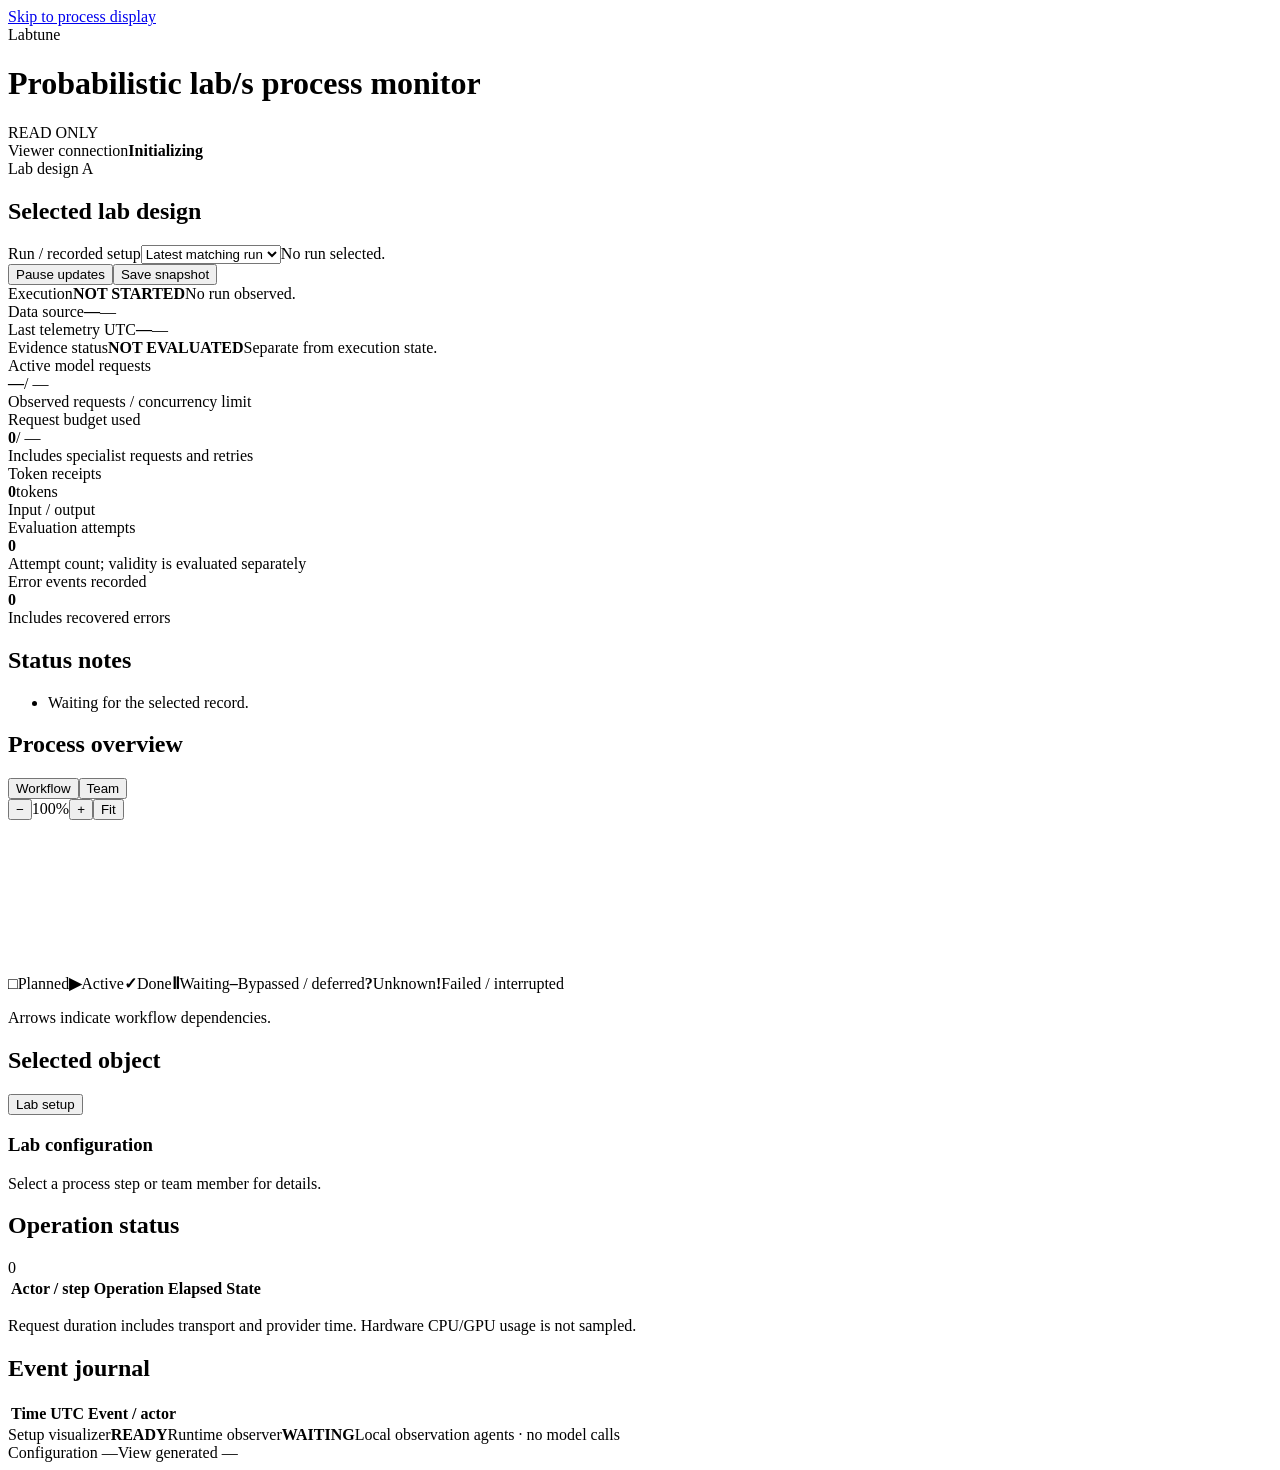
<file: src/labtune/resources/visualization/index.html>
<!doctype html>
<html lang="en">
<head>
  <meta charset="utf-8">
  <meta name="viewport" content="width=device-width, initial-scale=1">
  <meta name="color-scheme" content="light">
  <title>Labtune — Probabilistic lab/s process monitor</title>
  <style>/* Labtune_CSS */</style>
</head>
<body>
  <a class="skip-link" href="#main">Skip to process display</a>
  <header class="console-header">
    <div class="console-title"><span class="wordmark">Labtune</span><h1>Probabilistic lab/s process monitor</h1><span class="read-only">READ ONLY</span></div>
    <div class="connection-field"><span>Viewer connection</span><strong id="connection" role="status" aria-live="polite">Initializing</strong></div>
  </header>
  <main id="main">
    <section class="run-selector" aria-label="Selected lab and run">
      <div class="lab-identity"><span class="field-label"><span id="design-scope">Lab design</span> <span id="design-letter">A</span></span><h2 id="design-title">Selected lab design</h2><span id="governance" class="secondary-text"></span></div>
      <div class="run-field"><label for="trial-select">Run / recorded setup</label><select id="trial-select"><option value="latest">Latest matching run</option><option value="setup">Setup only</option></select><span id="run-hint" class="secondary-text">No run selected.</span></div>
      <div class="view-controls"><button id="pause" type="button">Pause updates</button><button id="download" type="button">Save snapshot</button></div>
    </section>

    <section class="status-board" aria-label="Execution, data quality and evidence status">
      <div class="status-field"><span class="field-label">Execution</span><strong id="run-state" class="state-label">NOT STARTED</strong><span id="execution-note" class="status-note">No run observed.</span></div>
      <div class="status-field"><span class="field-label">Data source</span><strong id="source-state">—</strong><span id="source-note" class="status-note">—</span></div>
      <div class="status-field"><span class="field-label">Last telemetry <span class="unit">UTC</span></span><strong id="telemetry-time" class="timestamp">—</strong><span id="telemetry-note" class="status-note">—</span></div>
      <div class="status-field"><span class="field-label">Evidence status</span><strong id="evidence-state">NOT EVALUATED</strong><span id="evidence-note" class="status-note">Separate from execution state.</span></div>
    </section>

    <section class="instrument-board" aria-label="Observed work and configured limits">
      <div class="instrument"><span class="field-label">Active model requests</span><div class="instrument-value"><strong id="metric-active">—</strong><span id="request-cap" class="denominator">/ —</span></div><span id="active-note" class="status-note">Observed requests / concurrency limit</span></div>
      <div class="instrument"><span class="field-label">Request budget used</span><div class="instrument-value"><strong id="metric-requests">0</strong><span id="budget-cap" class="denominator">/ —</span></div><span class="status-note">Includes specialist requests and retries</span></div>
      <div class="instrument"><span class="field-label">Token receipts</span><div class="instrument-value"><strong id="metric-tokens">0</strong><span class="unit">tokens</span></div><span id="token-note" class="status-note">Input / output</span></div>
      <div class="instrument"><span class="field-label">Evaluation attempts</span><div class="instrument-value"><strong id="metric-evaluations">0</strong></div><span class="status-note">Attempt count; validity is evaluated separately</span></div>
      <div class="instrument"><span class="field-label">Error events recorded</span><div class="instrument-value"><strong id="metric-errors">0</strong></div><span class="status-note">Includes recovered errors</span></div>
    </section>

    <section class="conditions-board" aria-labelledby="conditions-title"><h2 id="conditions-title">Status notes</h2><ul id="conditions"><li>Waiting for the selected record.</li></ul></section>

    <section class="module process-module" aria-labelledby="process-title">
      <div class="module-header"><h2 id="process-title">Process overview</h2><span id="graph-count" class="secondary-text"></span><div class="segmented" role="group" aria-label="Process display"><button id="workflow-tab" type="button" aria-pressed="true">Workflow</button><button id="team-tab" type="button" aria-pressed="false">Team</button></div><div class="zoom-controls" role="group" aria-label="Diagram scale"><button id="zoom-out" type="button" aria-label="Zoom out">−</button><span id="zoom-value">100%</span><button id="zoom-in" type="button" aria-label="Zoom in">+</button><button id="zoom-reset" type="button" aria-label="Fit diagram">Fit</button></div></div>
      <div id="graph-scroll" class="graph-scroll" tabindex="0" aria-label="Process diagram; scroll for additional stages"><svg id="graph" xmlns="http://www.w3.org/2000/svg" role="group" aria-label="Selected lab process"></svg></div>
      <div class="diagram-key" aria-label="Diagram state key"><span><b class="key-mark">□</b>Planned</span><span><b class="key-mark running">▶</b>Active</span><span><b class="key-mark">✓</b>Done</span><span><b class="key-mark">Ⅱ</b>Waiting</span><span><b class="key-mark">–</b>Bypassed / deferred</span><span><b class="key-mark warning">?</b>Unknown</span><span><b class="key-mark fault">!</b>Failed / interrupted</span></div>
      <p id="map-note" class="module-note">Arrows indicate workflow dependencies.</p>
    </section>

    <div class="detail-board">
      <section class="module details-module" aria-labelledby="detail-title"><div class="module-header"><h2>Selected object</h2><button id="clear-selection" type="button">Lab setup</button></div><div class="object-detail"><h3 id="detail-title">Lab configuration</h3><p id="detail-description">Select a process step or team member for details.</p><dl id="details"></dl></div></section>
      <section class="module operations-module" aria-labelledby="activity-title"><div class="module-header"><h2 id="activity-title">Operation status</h2><span id="active-count" class="count">0</span></div><div class="table-scroll"><table class="data-table"><thead><tr><th scope="col">Actor / step</th><th scope="col">Operation</th><th scope="col">Elapsed</th><th scope="col">State</th></tr></thead><tbody id="activities"></tbody></table></div><p class="module-note">Request duration includes transport and provider time. Hardware CPU/GPU usage is not sampled.</p></section>
      <section class="module events-module" aria-labelledby="events-title"><div class="module-header"><h2 id="events-title">Event journal</h2><span id="last-updated" class="secondary-text"></span></div><div class="table-scroll"><table class="data-table event-table"><thead><tr><th scope="col">Time <span class="unit">UTC</span></th><th scope="col">Event / actor</th></tr></thead><tbody id="events"></tbody></table></div></section>
    </div>

    <section class="service-board" aria-label="Visualization agent status"><span class="service-name">Setup visualizer</span><strong id="setup-agent-state">READY</strong><span class="service-name">Runtime observer</span><strong id="observer-state">WAITING</strong><span class="service-note">Local observation agents · no model calls</span></section>
    <footer><span>Configuration <span id="snapshot-id" class="identifier">—</span></span><span>View generated <time id="view-time">—</time></span></footer>
  </main>
  <script id="labtune-bootstrap" type="application/json">/* Labtune_BOOTSTRAP */</script>
  <script>/* Labtune_JS */</script>
</body>
</html>
</file>
